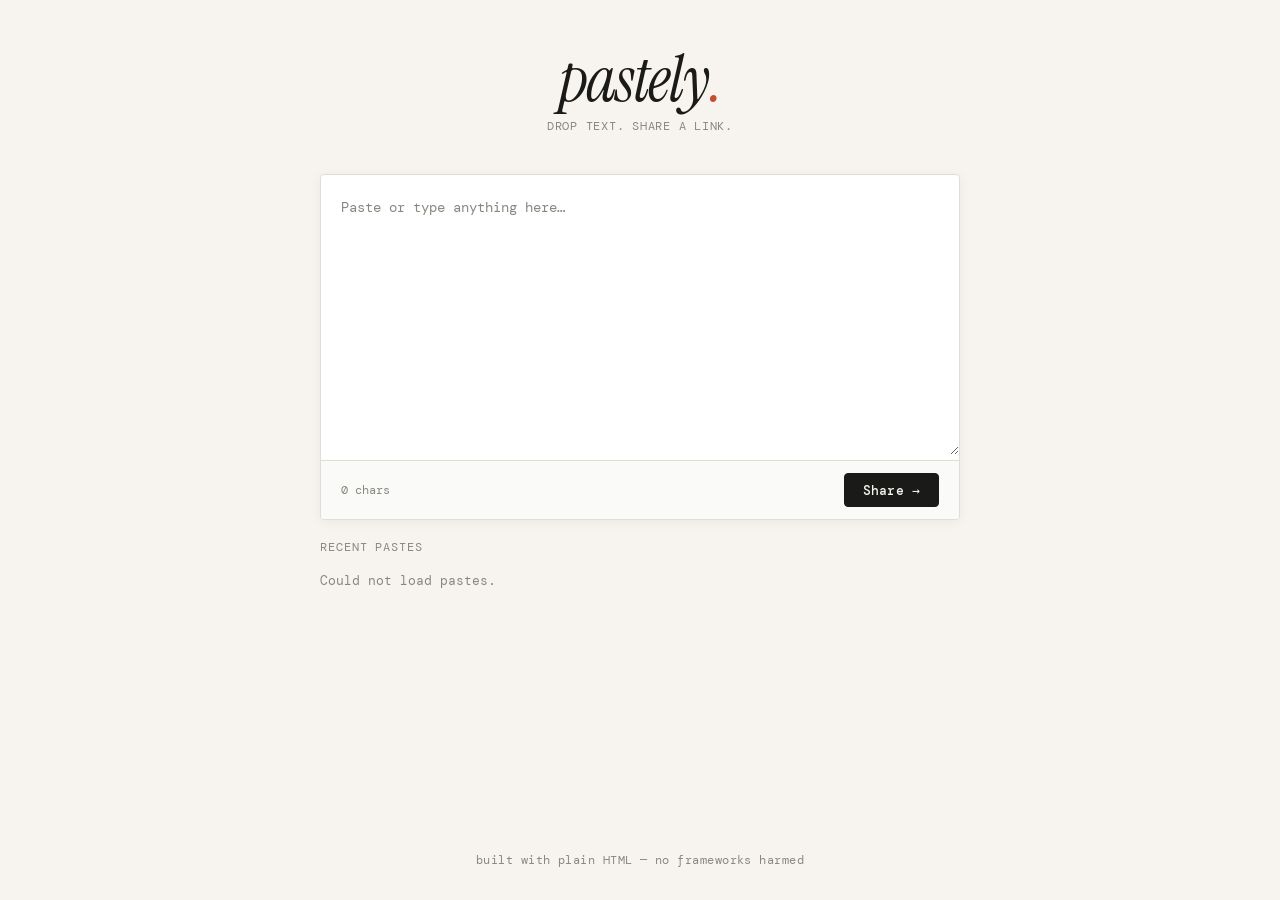
<file: index.html>
<!DOCTYPE html>
<html lang="en">
<head>
  <meta charset="UTF-8" />
  <meta name="viewport" content="width=device-width, initial-scale=1.0"/>
  <title>Pastely — share text instantly</title>
  <link rel="stylesheet" href="style.css" />
  <link rel="preconnect" href="https://fonts.googleapis.com">
  <link href="https://fonts.googleapis.com/css2?family=Instrument+Serif:ital@0;1&family=DM+Mono:wght@400;500&display=swap" rel="stylesheet">
</head>
<body>

  <header>
    <a href="index.html" class="logo">pastely<span class="dot">.</span></a>
    <p class="tagline">drop text. share a link.</p>
  </header>

  <main>
    <!-- Create paste -->
    <div class="card">
      <textarea id="textInput" placeholder="Paste or type anything here…" spellcheck="false"></textarea>
      <div class="actions">
        <span id="charCount">0 chars</span>
        <button id="shareBtn">Share →</button>
      </div>
    </div>

    <!-- All pastes -->
    <section class="pastes-section">
      <p class="section-label">Recent pastes</p>
      <div id="pasteList" class="paste-list">
        <p class="loading">Loading…</p>
      </div>
    </section>
  </main>

  <footer>built with plain HTML — no frameworks harmed</footer>

  <script>
    const API = 'https://uor92nqx9c.execute-api.ap-southeast-2.amazonaws.com/dev';

    const textarea = document.getElementById('textInput');
    const charCount = document.getElementById('charCount');
    const shareBtn = document.getElementById('shareBtn');
    const pasteList = document.getElementById('pasteList');

    // Char counter
    textarea.addEventListener('input', () => {
      const len = textarea.value.length;
      charCount.textContent = len === 1 ? '1 char' : `${len.toLocaleString()} chars`;
    });

    // Create paste
    shareBtn.addEventListener('click', async () => {
      const text = textarea.value.trim();
      if (!text) { textarea.focus(); return; }

      shareBtn.textContent = 'Sharing…';
      shareBtn.disabled = true;

      try {
        const res = await fetch(`${API}/paste`, {
          method: 'POST',
          headers: { 'Content-Type': 'application/json' },
          body: JSON.stringify({ text })
        });
        const data = await res.json();
        window.location.href = `paste.html?id=${data.id}`;
      } catch (e) {
        shareBtn.textContent = 'Error — try again';
        shareBtn.disabled = false;
      }
    });

    // Load all pastes
    async function loadPastes() {
      try {
        const res = await fetch(`${API}/pastes`);
        const data = await res.json();
        const pastes = data.pastes;

        if (!pastes || pastes.length === 0) {
          pasteList.innerHTML = '<p class="empty">No pastes yet. Be the first!</p>';
          return;
        }

        pastes.sort((a, b) => new Date(b.createdAt) - new Date(a.createdAt));

        pasteList.innerHTML = pastes.map(p => `
          <a href="paste.html?id=${p.id}" class="paste-item">
            <span class="paste-preview">${escapeHtml(p.text.slice(0, 80))}${p.text.length > 80 ? '…' : ''}</span>
            <span class="paste-date">${formatDate(p.createdAt)}</span>
          </a>
        `).join('');
      } catch (e) {
        pasteList.innerHTML = '<p class="empty">Could not load pastes.</p>';
      }
    }

    function escapeHtml(str) {
      return str.replace(/&/g,'&amp;').replace(/</g,'&lt;').replace(/>/g,'&gt;');
    }

    function formatDate(iso) {
      const d = new Date(iso);
      return d.toLocaleDateString('en-AU', { day: 'numeric', month: 'short', year: 'numeric' });
    }

    loadPastes();
  </script>
</body>
</html>
</file>
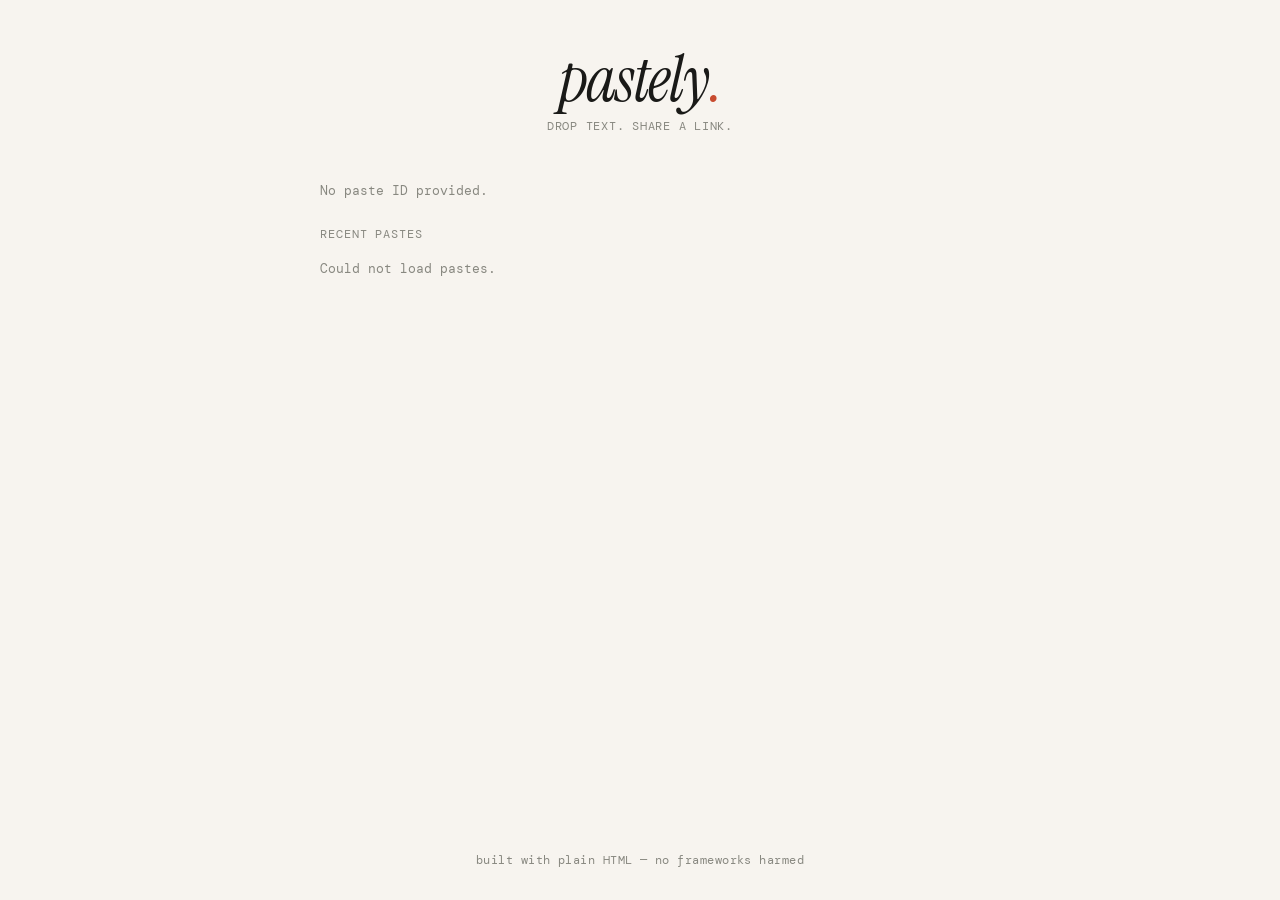
<file: paste.html>
<!DOCTYPE html>
<html lang="en">
<head>
  <meta charset="UTF-8" />
  <meta name="viewport" content="width=device-width, initial-scale=1.0"/>
  <title>Pastely — view paste</title>
  <link rel="stylesheet" href="style.css" />
  <link rel="preconnect" href="https://fonts.googleapis.com">
  <link href="https://fonts.googleapis.com/css2?family=Instrument+Serif:ital@0;1&family=DM+Mono:wght@400;500&display=swap" rel="stylesheet">
</head>
<body>

  <header>
    <a href="index.html" class="logo">pastely<span class="dot">.</span></a>
    <p class="tagline">drop text. share a link.</p>
  </header>

  <main>
    <div id="pasteView">
      <p class="loading">Loading paste…</p>
    </div>

    <section class="pastes-section">
      <p class="section-label">Recent pastes</p>
      <div id="pasteList" class="paste-list">
        <p class="loading">Loading…</p>
      </div>
    </section>
  </main>

  <footer>built with plain HTML — no frameworks harmed</footer>

  <script>
    const API = 'https://uor92nqx9c.execute-api.ap-southeast-2.amazonaws.com/dev';

    async function loadPaste() {
      const params = new URLSearchParams(location.search);
      const id = params.get('id');
      const view = document.getElementById('pasteView');

      if (!id) {
        view.innerHTML = '<p class="empty">No paste ID provided.</p>';
        return;
      }

      try {
        const res = await fetch(`${API}/paste/${id}`);

        if (res.status === 404) {
          view.innerHTML = '<p class="empty">Paste not found.</p>';
          return;
        }

        const data = await res.json();

        view.innerHTML = `
          <div class="paste-meta">
            <span class="paste-id">ID: ${escapeHtml(id)}</span>
            <span class="paste-date">${formatDate(data.createdAt)}</span>
          </div>
          <div class="card">
            <textarea readonly spellcheck="false">${escapeHtml(data.text)}</textarea>
            <div class="actions">
              <span id="charCount">${data.text.length.toLocaleString()} chars</span>
              <div class="action-buttons">
                <button id="copyBtn">Copy text</button>
                <button id="newBtn">New paste</button>
              </div>
            </div>
          </div>
        `;

        document.title = `Pastely — ${data.text.slice(0, 40)}`;

        document.getElementById('copyBtn').addEventListener('click', () => {
          navigator.clipboard.writeText(data.text).then(() => {
            document.getElementById('copyBtn').textContent = 'Copied!';
            setTimeout(() => document.getElementById('copyBtn').textContent = 'Copy text', 2000);
          });
        });

        document.getElementById('newBtn').addEventListener('click', () => {
          window.location.href = 'index.html';
        });

      } catch (e) {
        view.innerHTML = '<p class="empty">Could not load paste.</p>';
      }
    }

    function escapeHtml(str) {
      return str.replace(/&/g,'&amp;').replace(/</g,'&lt;').replace(/>/g,'&gt;');
    }

    function formatDate(iso) {
      const d = new Date(iso);
      return d.toLocaleDateString('en-AU', { day: 'numeric', month: 'short', year: 'numeric' });
    }

    async function loadPastes() {
      const pasteList = document.getElementById('pasteList');
      try {
        const res = await fetch(`${API}/pastes`);
        const data = await res.json();
        const pastes = data.pastes;

        if (!pastes || pastes.length === 0) {
          pasteList.innerHTML = '<p class="empty">No other pastes yet.</p>';
          return;
        }

        const currentId = new URLSearchParams(location.search).get('id');
        const others = pastes
          .filter(p => p.id !== currentId)
          .sort((a, b) => new Date(b.createdAt) - new Date(a.createdAt));

        if (others.length === 0) {
          pasteList.innerHTML = '<p class="empty">No other pastes yet.</p>';
          return;
        }

        pasteList.innerHTML = others.map(p => `
          <a href="paste.html?id=${p.id}" class="paste-item">
            <span class="paste-preview">${escapeHtml(p.text.slice(0, 80))}${p.text.length > 80 ? '…' : ''}</span>
            <span class="paste-date">${formatDate(p.createdAt)}</span>
          </a>
        `).join('');
      } catch (e) {
        pasteList.innerHTML = '<p class="empty">Could not load pastes.</p>';
      }
    }

    loadPaste();
    loadPastes();
  </script>
</body>
</html>
</file>
<file: style.css>
*, *::before, *::after {
  box-sizing: border-box;
  margin: 0;
  padding: 0;
}

:root {
  --bg: #f7f4ef;
  --surface: #ffffff;
  --ink: #1a1a18;
  --muted: #888880;
  --accent: #c84b2f;
  --border: #e0ddd7;
  --radius: 4px;
  --mono: 'DM Mono', monospace;
  --serif: 'Instrument Serif', Georgia, serif;
}

html { font-size: 16px; }

body {
  background: var(--bg);
  color: var(--ink);
  font-family: var(--mono);
  min-height: 100vh;
  display: flex;
  flex-direction: column;
  align-items: center;
  padding: 3rem 1.25rem 2rem;
  gap: 2.5rem;
}

/* ── Header ── */
header {
  text-align: center;
  animation: fadeUp 0.5s ease both;
}

.logo {
  font-family: var(--serif);
  font-size: clamp(2.5rem, 8vw, 4rem);
  font-style: italic;
  letter-spacing: -0.02em;
  line-height: 1;
  text-decoration: none;
  color: var(--ink);
  display: block;
}

.logo:hover { opacity: 0.7; }

.dot { color: var(--accent); }

.tagline {
  margin-top: 0.4rem;
  font-size: 0.78rem;
  color: var(--muted);
  letter-spacing: 0.06em;
  text-transform: uppercase;
}

/* ── Main ── */
main {
  width: 100%;
  max-width: 640px;
  display: flex;
  flex-direction: column;
  gap: 1.25rem;
  animation: fadeUp 0.5s 0.1s ease both;
}

/* ── Card ── */
.card {
  background: var(--surface);
  border: 1px solid var(--border);
  border-radius: var(--radius);
  overflow: hidden;
  box-shadow: 0 2px 12px rgba(0,0,0,0.05);
}

textarea {
  width: 100%;
  min-height: 280px;
  padding: 1.25rem;
  font-family: var(--mono);
  font-size: 0.9rem;
  line-height: 1.7;
  border: none;
  outline: none;
  resize: vertical;
  background: transparent;
  color: var(--ink);
  caret-color: var(--accent);
}

textarea::placeholder { color: var(--muted); }

textarea[readonly] {
  background: #fafaf8;
  cursor: default;
}

.actions {
  display: flex;
  align-items: center;
  justify-content: space-between;
  padding: 0.75rem 1.25rem;
  border-top: 1px solid var(--border);
  background: #fafaf8;
  gap: 0.5rem;
  flex-wrap: wrap;
}

.action-buttons {
  display: flex;
  gap: 0.5rem;
}

#charCount {
  font-size: 0.75rem;
  color: var(--muted);
}

/* ── Buttons ── */
button {
  cursor: pointer;
  font-family: var(--mono);
  font-size: 0.82rem;
  font-weight: 500;
  border: 1px solid var(--ink);
  background: var(--ink);
  color: var(--bg);
  padding: 0.45rem 1.1rem;
  border-radius: var(--radius);
  transition: background 0.15s, color 0.15s, transform 0.1s;
  letter-spacing: 0.02em;
}

button:hover {
  background: var(--accent);
  border-color: var(--accent);
}

button:active { transform: scale(0.97); }

button:disabled {
  opacity: 0.5;
  cursor: not-allowed;
}

/* ── Pastes list ── */
.pastes-section { display: flex; flex-direction: column; gap: 0.6rem; }

.section-label {
  font-size: 0.72rem;
  text-transform: uppercase;
  letter-spacing: 0.08em;
  color: var(--muted);
}

.paste-list {
  display: flex;
  flex-direction: column;
  gap: 0.4rem;
}

.paste-item {
  display: flex;
  align-items: baseline;
  justify-content: space-between;
  gap: 1rem;
  background: var(--surface);
  border: 1px solid var(--border);
  border-radius: var(--radius);
  padding: 0.75rem 1rem;
  text-decoration: none;
  color: var(--ink);
  transition: border-color 0.15s, box-shadow 0.15s;
  animation: fadeUp 0.3s ease both;
  min-width: 0;
}

.paste-item:hover {
  border-color: var(--ink);
  box-shadow: 0 2px 8px rgba(0,0,0,0.08);
}

.paste-preview {
  font-size: 0.85rem;
  white-space: nowrap;
  overflow: hidden;
  text-overflow: ellipsis;
  flex: 1;
  min-width: 0;
}

.paste-date {
  font-size: 0.72rem;
  color: var(--muted);
  white-space: nowrap;
  flex-shrink: 0;
}

/* ── Paste view (paste.html) ── */
.paste-meta {
  display: flex;
  justify-content: space-between;
  align-items: center;
  margin-bottom: 0.6rem;
}

.paste-id {
  font-size: 0.72rem;
  color: var(--muted);
  letter-spacing: 0.04em;
}

/* ── States ── */
.loading, .empty {
  font-size: 0.82rem;
  color: var(--muted);
  padding: 0.5rem 0;
}

/* ── Footer ── */
footer {
  font-size: 0.72rem;
  color: var(--muted);
  letter-spacing: 0.04em;
  margin-top: auto;
}

/* ── Animation ── */
@keyframes fadeUp {
  from { opacity: 0; transform: translateY(12px); }
  to   { opacity: 1; transform: translateY(0); }
}

/* ── Responsive ── */
@media (max-width: 480px) {
  body { padding: 2rem 1rem; }
  textarea { min-height: 200px; }
  .paste-item { flex-direction: column; gap: 0.25rem; }
}
</file>
